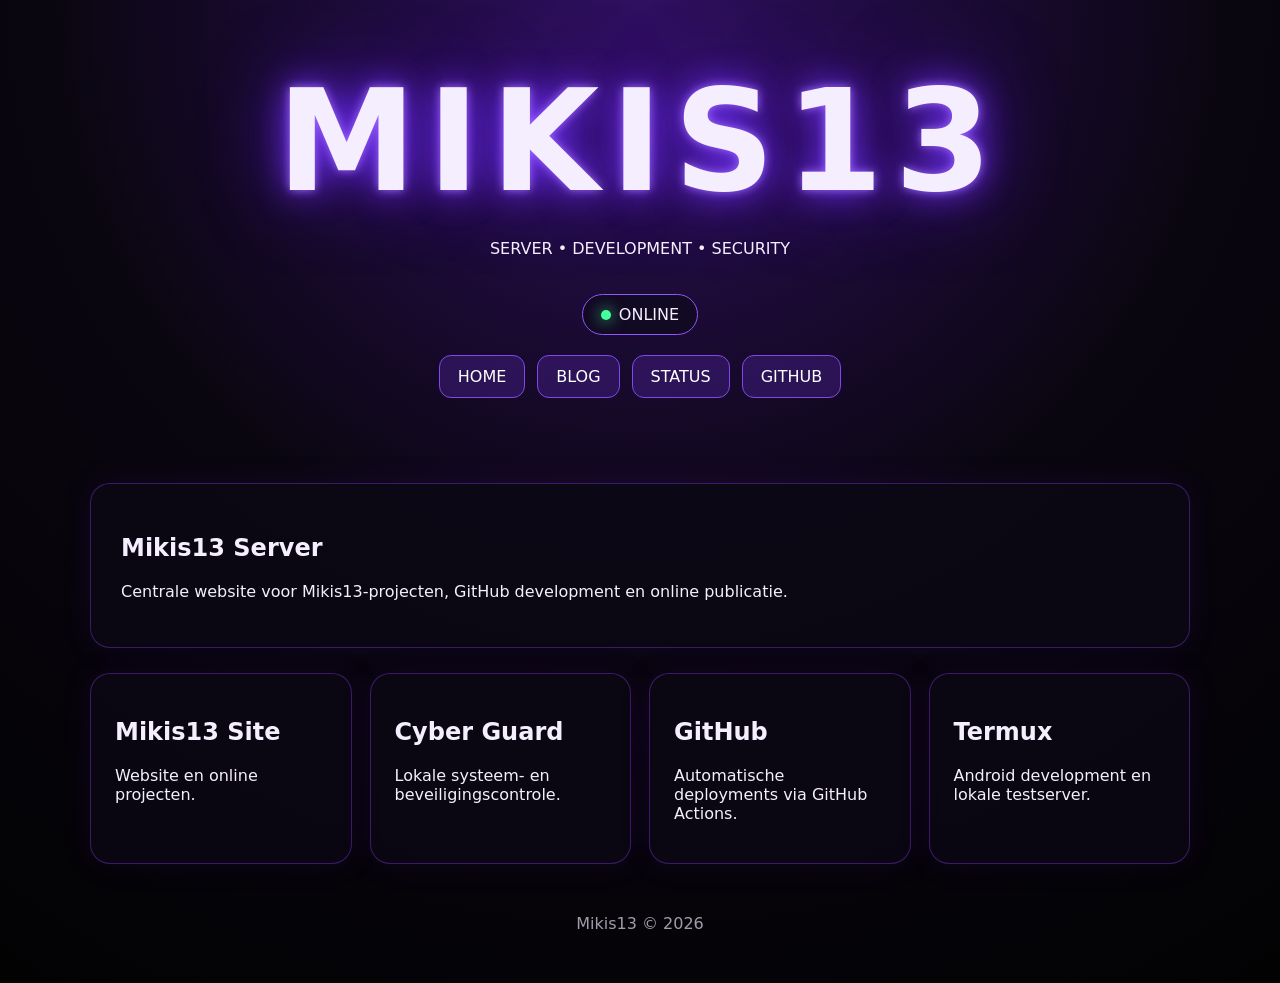
<file: index.html>
<!doctype html>
<html lang="nl">
<head>
<meta charset="utf-8">
<meta name="viewport" content="width=device-width,initial-scale=1">
<meta name="theme-color" content="#090011">
<title>Mikis13 Server</title>
<link rel="stylesheet" href="./assets/css/style.css">
</head>

<body>

<header class="hero">
<div class="logo">MIKIS13</div>
<p>SERVER • DEVELOPMENT • SECURITY</p>

<div class="online">
<span></span>
ONLINE
</div>

<nav>
<a href="./">HOME</a>
<a href="./blog/">BLOG</a>
<a href="./status/">STATUS</a>
<a href="https://github.com/Ice1984m">GITHUB</a>
</nav>
</header>

<main>

<section class="panel">
<h1>Mikis13 Server</h1>
<p>
Centrale website voor Mikis13-projecten,
GitHub development en online publicatie.
</p>
</section>

<section class="cards">

<article class="card">
<h2>Mikis13 Site</h2>
<p>Website en online projecten.</p>
</article>

<article class="card">
<h2>Cyber Guard</h2>
<p>Lokale systeem- en beveiligingscontrole.</p>
</article>

<article class="card">
<h2>GitHub</h2>
<p>Automatische deployments via GitHub Actions.</p>
</article>

<article class="card">
<h2>Termux</h2>
<p>Android development en lokale testserver.</p>
</article>

</section>

</main>

<footer>
Mikis13 © <span id="year"></span>
</footer>

<script src="./assets/js/app.js"></script>

</body>
</html>
</file>
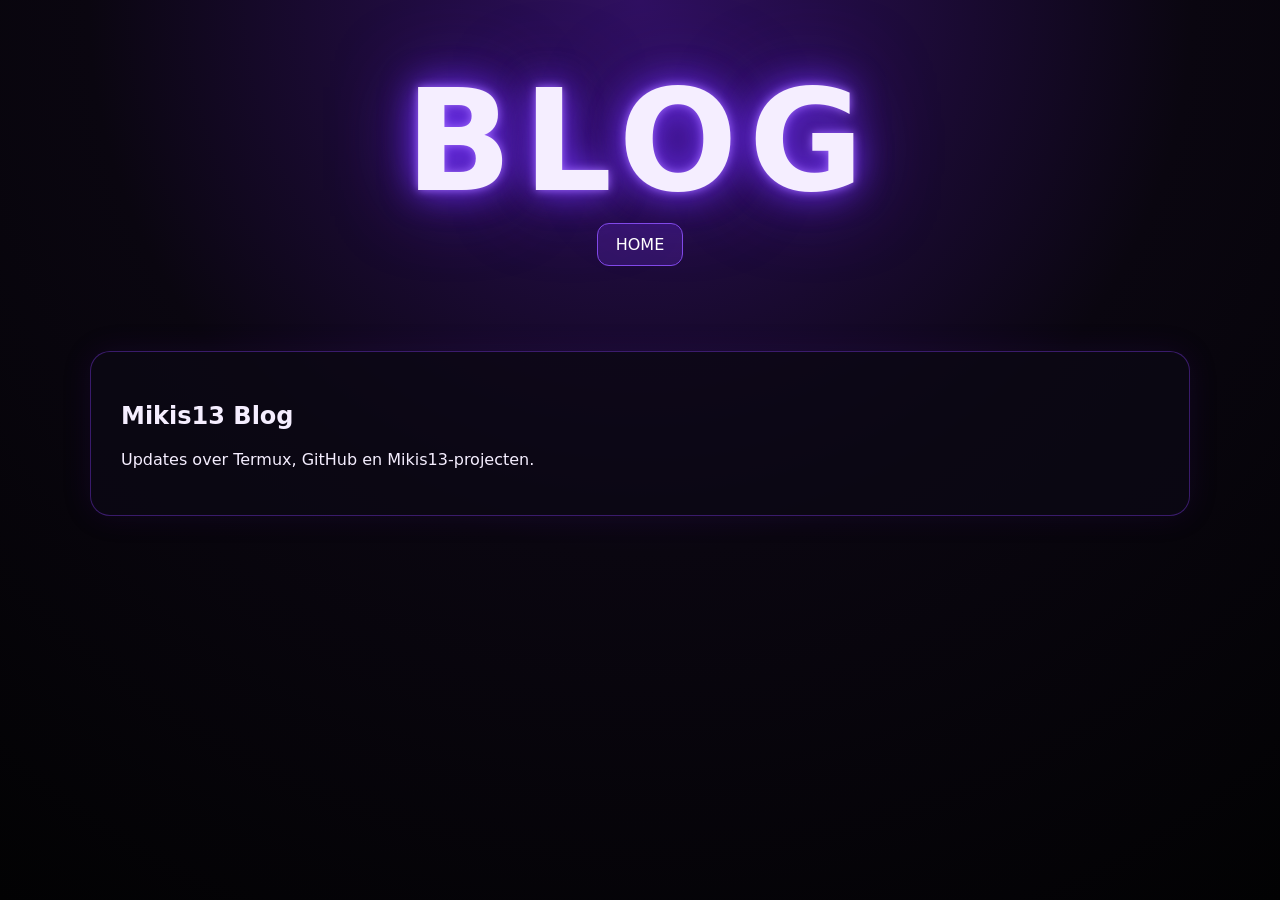
<file: blog/index.html>
<!doctype html>
<html lang="nl">
<head>
<meta charset="utf-8">
<meta name="viewport" content="width=device-width,initial-scale=1">
<title>Mikis13 Blog</title>
<link rel="stylesheet" href="../assets/css/style.css">
</head>
<body>

<header class="hero">
<div class="logo">BLOG</div>
<nav><a href="../">HOME</a></nav>
</header>

<main>
<section class="panel">
<h1>Mikis13 Blog</h1>
<p>Updates over Termux, GitHub en Mikis13-projecten.</p>
</section>
</main>

</body>
</html>
</file>
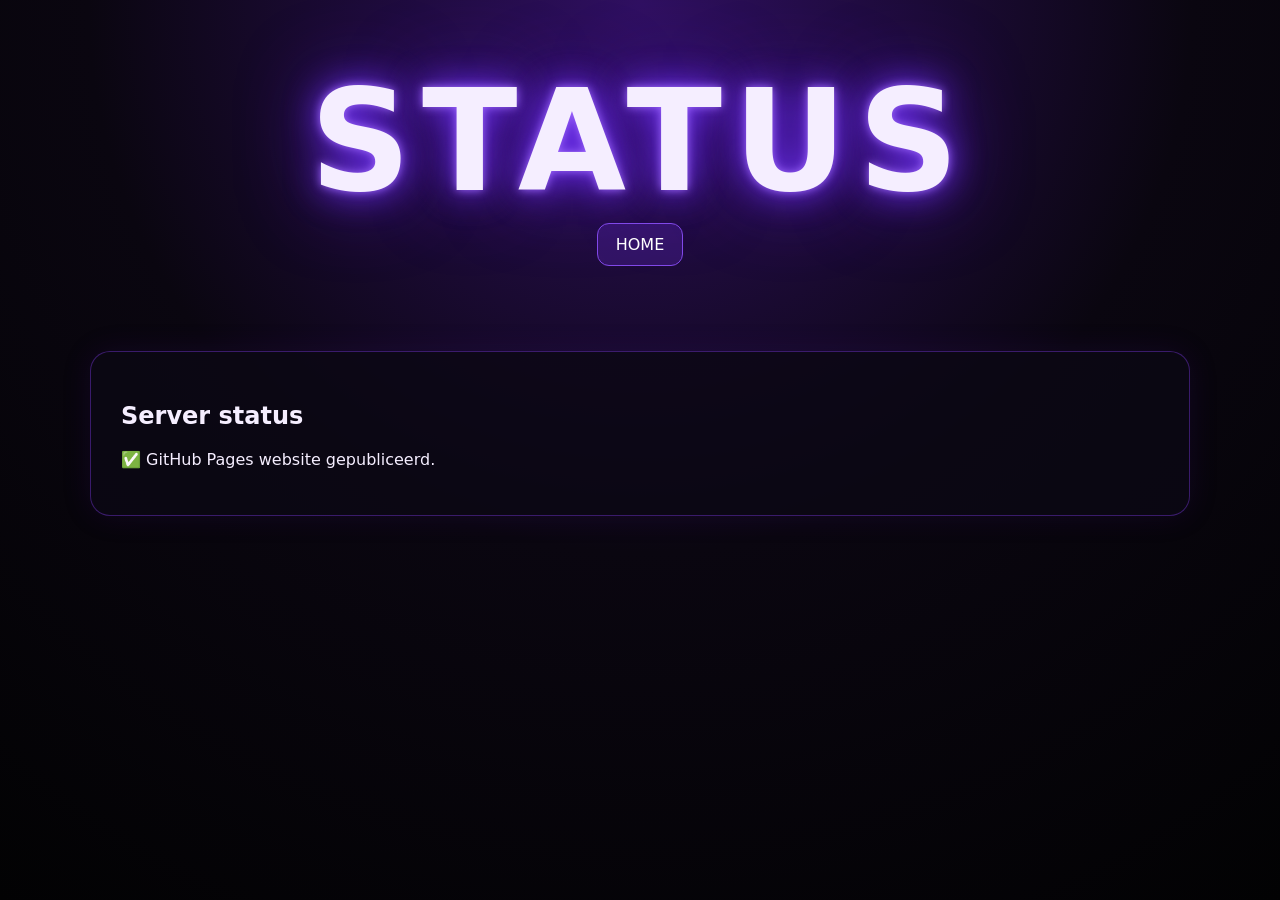
<file: status/index.html>
<!doctype html>
<html lang="nl">
<head>
<meta charset="utf-8">
<meta name="viewport" content="width=device-width,initial-scale=1">
<title>Mikis13 Status</title>
<link rel="stylesheet" href="../assets/css/style.css">
</head>
<body>

<header class="hero">
<div class="logo">STATUS</div>
<nav><a href="../">HOME</a></nav>
</header>

<main>
<section class="panel">
<h1>Server status</h1>
<p>✅ GitHub Pages website gepubliceerd.</p>
</section>
</main>

</body>
</html>
</file>
<file: assets/css/style.css>
*{
  box-sizing:border-box;
}

html{
  scroll-behavior:smooth;
}

body{
  margin:0;
  min-height:100vh;
  color:#f5eeff;
  background:
    radial-gradient(circle at top,#301061,#0a0610 50%,#020203);
  font-family:system-ui,-apple-system,sans-serif;
}

.hero{
  padding:60px 20px;
  text-align:center;
}

.logo{
  font-size:clamp(55px,14vw,140px);
  font-weight:900;
  letter-spacing:.08em;
  text-shadow:
    0 0 10px #a069ff,
    0 0 35px #7435ff,
    0 0 80px #5414cc;
}

.online{
  display:inline-flex;
  align-items:center;
  gap:8px;
  margin:20px;
  padding:10px 18px;
  border:1px solid #8f58ff;
  border-radius:999px;
  background:#120922;
}

.online span{
  width:10px;
  height:10px;
  border-radius:50%;
  background:#45ff9a;
  box-shadow:0 0 15px #45ff9a;
}

nav{
  display:flex;
  justify-content:center;
  flex-wrap:wrap;
  gap:12px;
}

nav a{
  color:white;
  text-decoration:none;
  padding:11px 18px;
  border:1px solid #8148e9;
  border-radius:12px;
  background:#692ed244;
}

main{
  width:min(1100px,calc(100% - 30px));
  margin:auto;
}

.panel,
.card{
  background:#0c0814cc;
  border:1px solid #7035ce77;
  border-radius:20px;
  box-shadow:0 0 30px #50199b22;
}

.panel{
  padding:30px;
  margin:25px 0;
}

.cards{
  display:grid;
  grid-template-columns:repeat(auto-fit,minmax(220px,1fr));
  gap:18px;
}

.card{
  padding:24px;
}

footer{
  text-align:center;
  padding:50px;
  opacity:.65;
}
</file>
